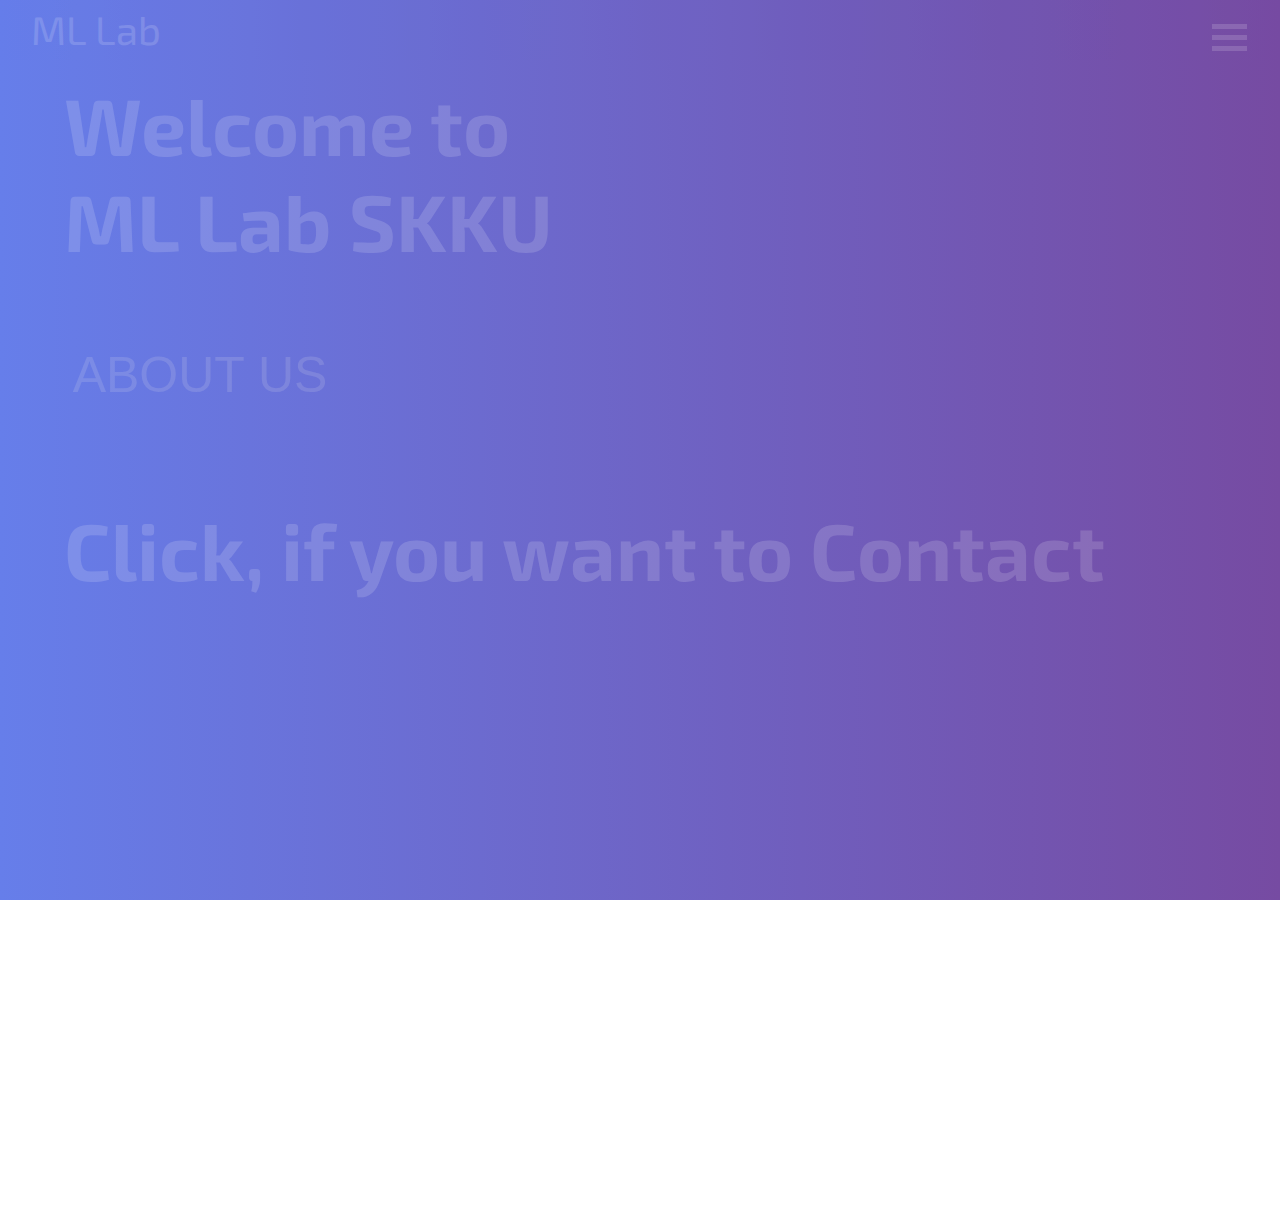
<file: index.html>
<!DOCTYPE html>
<html>
  <head>
    <link rel="stylesheet" type="text/css" href="https://fonts.googleapis.com/css?family=Varela+Round" />
    <meta charset="utf-8" name="viewport" content="user-scalable=no, initial-scale=1.0, maximum-scale=1.0, minimum-scale=1.0, width=device-width">
    <title> ML Lab SKKU </title>
    <link rel="stylesheet" type="text/css" href="design.css">
    <link rel="stylesheet" href="https://fonts.googleapis.com/css?family=Allerta+Stencil">
    <link href="https://fonts.googleapis.com/css?family=Exo+2:100&display=swap" rel="stylesheet">
    <script src="https://code.jquery.com/jquery-3.2.1.min.js"></script>
    <script src="mllab.js"></script>
    <meta name="viewport" content="width=device-width, initial-scale=1">
  </head>
  <body style = "background: linear-gradient(to right, rgb(102,126,234), rgb(118,75,162))">
    <!---menubar of mllab homepage--->
    <!---postion of number one --->
    <div class="transition"></div>
    <div>
          <ul class="menubar" style="position: fixed; top:0px; width:100%; background: linear-gradient(to right, rgb(102,126,234), rgb(118,75,162));">
            <!---first section of menubar--->
            <li style="margin-left:2%;">
              <a class="hype" data-href="index.html"> ML Lab
              </a>
            </li>
            <li class="menu menu-mobile hamburger" style="margin-right: 3%; margin-top: 1%;" onclick="openNav()">
              <div></div>
              <div></div>
              <div></div>
            </li>

            <!---second section of menubar--->
            <!---menu icon javascript--->
            <li>
              <div id="mySidenav" class="sidenav" style="z-index:200; position:fixed; width:0px;">
                <a href="javascript:void(0)" class="closebtn" onclick="closeNav()">&times;</a>
                <a class="hype" data-href="people.html"> People </a>
                <a class="hype" data-href="publications.html"> Publications </a>
                <a class="hype" data-href="contact.html"> Contact </a>
                <a class="hype" data-href="whatyouneed.html"> Prior Learning </a>
              </div>
            </li>
          </ul>
    </div>
    <br>
    <br>
    <br>
    <br>
    <div>
      <h1 align="left" class="font-size-mobile"> Welcome to<br>ML Lab SKKU </h1>
      <br>
      <br>
      <br>
      <button class="cta font-size-mobile"  data-href="welcome.html">
        ABOUT US
      </button>
    </div>
    <br>
    <br>
    <br>
    <br>
    <div>
      <b><h1 class="font-size-mobile" align = "left"> <a class = "hype" style="cursor:pointer;" data-href = "contact.html"> Click, if you want to Contact </a></h1></b>
    </div>
    <br>
        <br>
            <br>
                <br>
                    <br>
    <br>
        <br>
            <br>
                <br>
                    <br>    <br>
                            <br>
                                <br>
                                    <br>
                                        <br>
                        <br>
                            <br>
                                <br>
                                    <br>
                                        <br>    <br>
                                                <br>
                                                    <br>
                                                        <br>
                                                            <br>
                                            <br>
                                                <br>
                                                    <br>
      <br>
      <div style = "left:0; bottom:0; width:100%; text-align:center; z-index:100; background: linear-gradient(to right, rgb(102,126,234), rgb(118,75,162));">
        <br>
    		<address>
          <p class="copyright">copyright ⓒ 2019 <strong>Machine Learning Laboratory</strong> all rights reserved.</p>
        </address>
        <br>
    </div>
      <br>
  </div>
  </body>
</html>
</file>
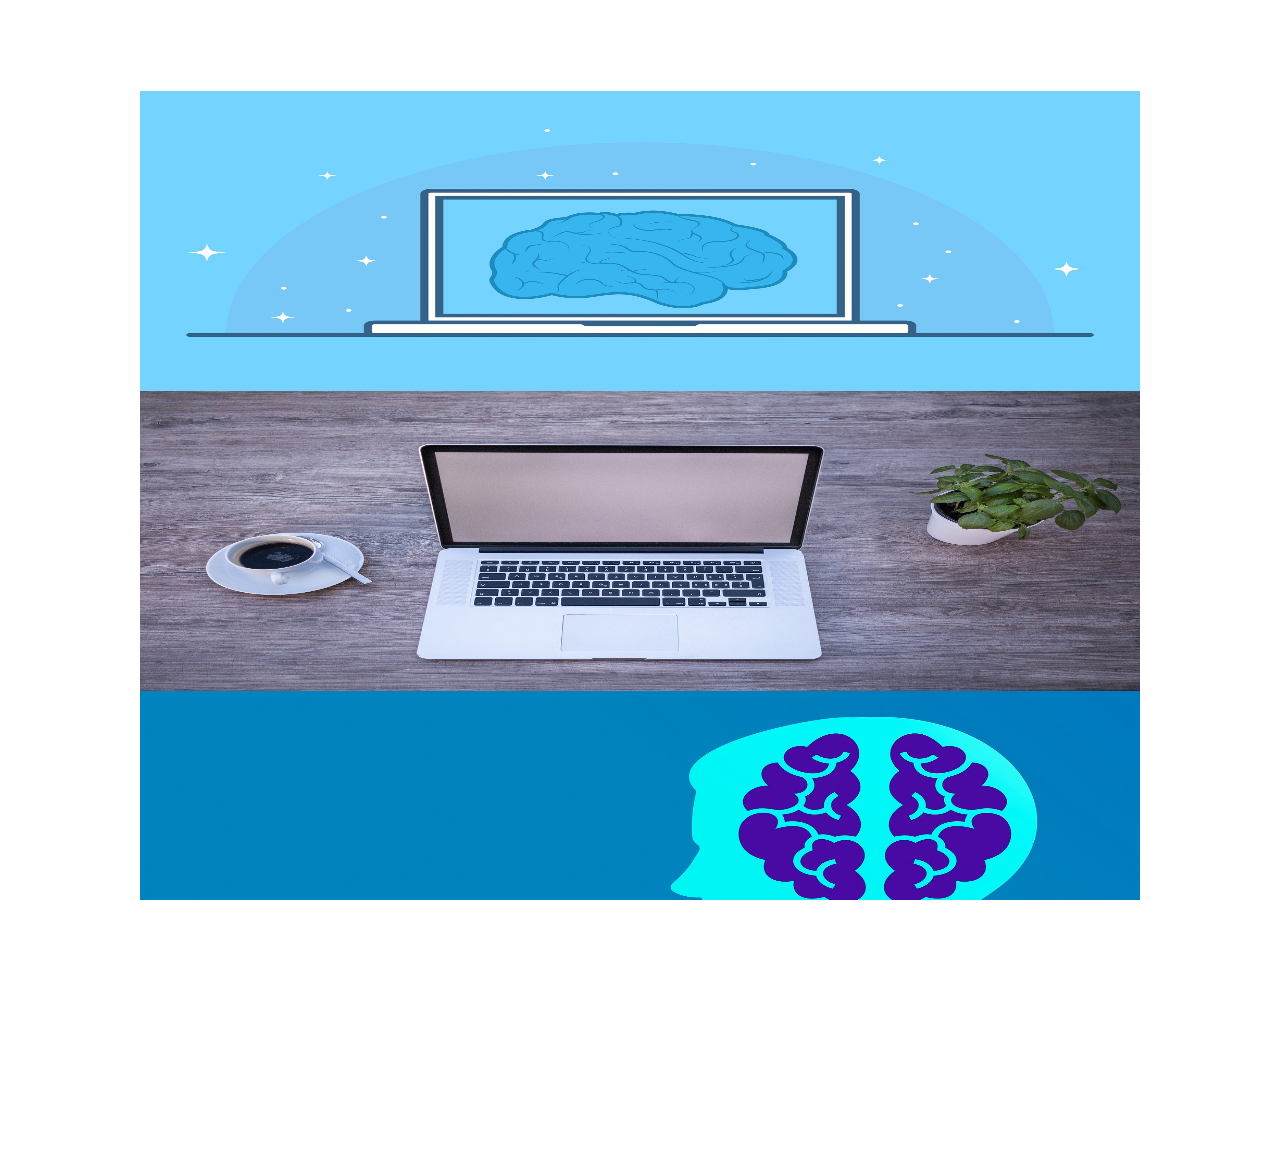
<file: index_temp.html>
<!DOCTYPE html>
<html>
  <head>
    <meta charset="utf-8" name="viewport" content="user-scalable=no, initial-scale=1.0, maximum-scale=1.0, minimum-scale=1.0, width=device-width">
    <title> ML Lab SKKU </title>
    <link rel="stylesheet" type="text/css" href="design.css">
    <script type="text/javascript">
      /* make bar to x*/
      function myFunction(x) {
        x.classList.toggle("change");
        document.getElementById('menu').style.display =
        document.getElementById('menu').style.display == 'block' ? 'none' : 'block';
      }

    </script>
    <style>
      body {
        background-color: #FFFFFF;
      }
    </style>
  </head>
  <body>
    <!---menubar of mllab homepage--->
    <ul class="menubar">
      <!---first section of menubar--->
      <li style="margin-left:10px; margin-top:10px;">
        <a class="hype" href="index.html"> ML Lab
        </a>
      </li>
      <!---second section of menubar--->
      <!---menu icon javascript--->
      <li style="float: right; margin-right:10px; margin-top:5px;">
        <div id="container" onclick="myFunction(this)">
          <div class="bar1"></div>
          <div class="bar2"></div>
          <div class="bar3"></div>
        </div>
      </li>
      <li id="menu" style="float:right; margin-top:10px;">
        <ul>
          <li>
            <a class="hype" href="people.html"> People </a>
          </li>
          <li>
            <a class="hype" href="publications.html"> Publications </a>
          </li>
          <li>
            <a class="hype" href="contact.html"> Contact </a>
          </li>
        </ul>
      </li>
      <!---menu dropdowncontent--->
    </ul>
    <div id="introduce">
      <script>
      /*slide show of image*/

      var slideIndex = 0;
      function currentSlide(n) {
        showSlides(slideIndex = n);
      }

      function showSlides(n) {
        var i;
        var slides = document.getElementsByClassName("mySlides");
        var dots = document.getElementsByClassName("dot");
        /*if (n > slides.length) {slideIndex = 1}
        if (n < 1) {slideIndex = slides.length}
        */
        for (i = 0; i < slides.length; i++) {
            slides[i].style.display = "none";
        }
        for (i = 0; i < dots.length; i++) {
            dots[i].className = dots[i].className.replace(" active", "");
        }
        slides[slideIndex-1].style.display = "block";
        dots[slideIndex-1].className += " active";
      }



      window.onload = function() {
        setInterval(function() {
          if (slideIndex == 3) {
            slideIndex = 0;
          }
          var i;
          var slides = document.getElementsByClassName("mySlides");
          var dots = document.getElementsByClassName("dot");
          for (i = 0; i < slides.length; i++) {
            slides[i].style.display = "none";
          }
          slideIndex++;
          for (i = 0; i < dots.length; i++) {
            dots[i].className = dots[i].className.replace(" active", "");
          }
          slides[slideIndex-1].style.display = "block";
          dots[slideIndex-1].className += " active";
        }, 2000);
      }

      </script>
      <h1 align="center"> Welcome to ML Lab SKKU </h1>
      <div class="slideshow-container">
        <div class="mySlides fade" style="display:block;">
          <img src="artificial-4082314_1920.jpg" width="100%" height="300px" style="margin-left:auto; margin-right:auto;">
        </div>
        <div class="mySlides fade">
          <img src="laptop-2838917_1920.jpg" width="100%" height="300px" style="margin-left:auto; margin-right:auto;">
        </div>
        <div class="mySlides fade">
          <img src="mindset-3536805_1920.jpg" width="100%" height="300px" style="margin-left:auto; margin-right:auto;">
        </div>
      </div>
      <br>
      <div style="text-align:center">
        <span class="dot" onclick="currentSlide(1)"></span>
        <span class="dot" onclick="currentSlide(2)"></span>
        <span class="dot" onclick="currentSlide(3)"></span>
      </div>
      <h2>
        <p align="center">
        “Machine Learning is the domain of Artificial Intelligence
        that studies how to get software to perform certain cognitive
        tasks such as classification, prediction and clustering,
        getting better at it over time without human interaction”
        </p>
        <p align="center">
        Machine Learning Lab (ML Lab) focuses on the research about
        optimization methods for large-scale machine learning and
        image processing/computer vision/recommender system methods
        using deep neural network and machine learning.
        </p>
        <p>
        The Lab is directed by Prof. Joon Hee Choi from 2019.
        </p>
      </h2>
    </div>
  </body>
</html>
</file>
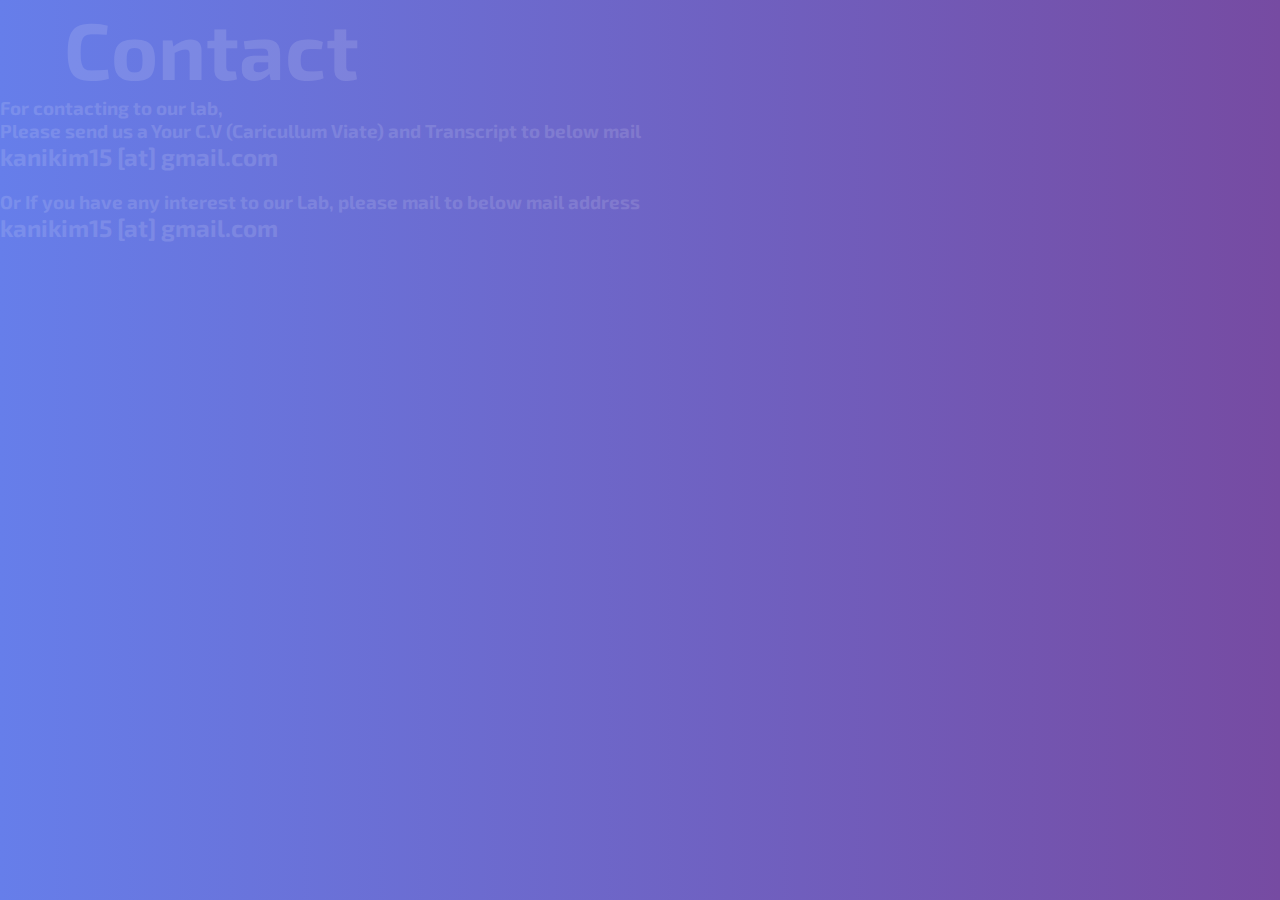
<file: popup.html>
<!DOCTYPE html>
<html>
  <head>
    <link rel="stylesheet" type="text/css" href="https://fonts.googleapis.com/css?family=Varela+Round" />
    <meta charset="utf-8" name="viewport" content="user-scalable=no, initial-scale=1.0, maximum-scale=1.0, minimum-scale=1.0, width=device-width">
    <title> ML Lab SKKU </title>
    <link rel="stylesheet" type="text/css" href="design.css">
    <link rel="stylesheet" href="https://fonts.googleapis.com/css?family=Allerta+Stencil">
    <link href="https://fonts.googleapis.com/css?family=Exo+2:100&display=swap" rel="stylesheet">
    <script src="https://code.jquery.com/jquery-3.2.1.min.js"></script>
    <script src="mllab.js"></script>
    <meta name="viewport" content="width=device-width, initial-scale=1">
  </head>
  <body style = "background: linear-gradient(to right, rgb(102,126,234), rgb(118,75,162))">
  <div>
  <p>
  <h1> Contact </h1>
  <h3> For contacting to our lab, <br> Please send us a Your C.V (Caricullum Viate) and Transcript to below mail</h3>
  <h2> kanikim15 [at] gmail.com </h2>
  <br>
  <h3> Or If you have any interest to our Lab, please mail to below mail address </h3>
  <h2> kanikim15 [at] gmail.com </h2>
  </div>
  </body>
</html>
</file>
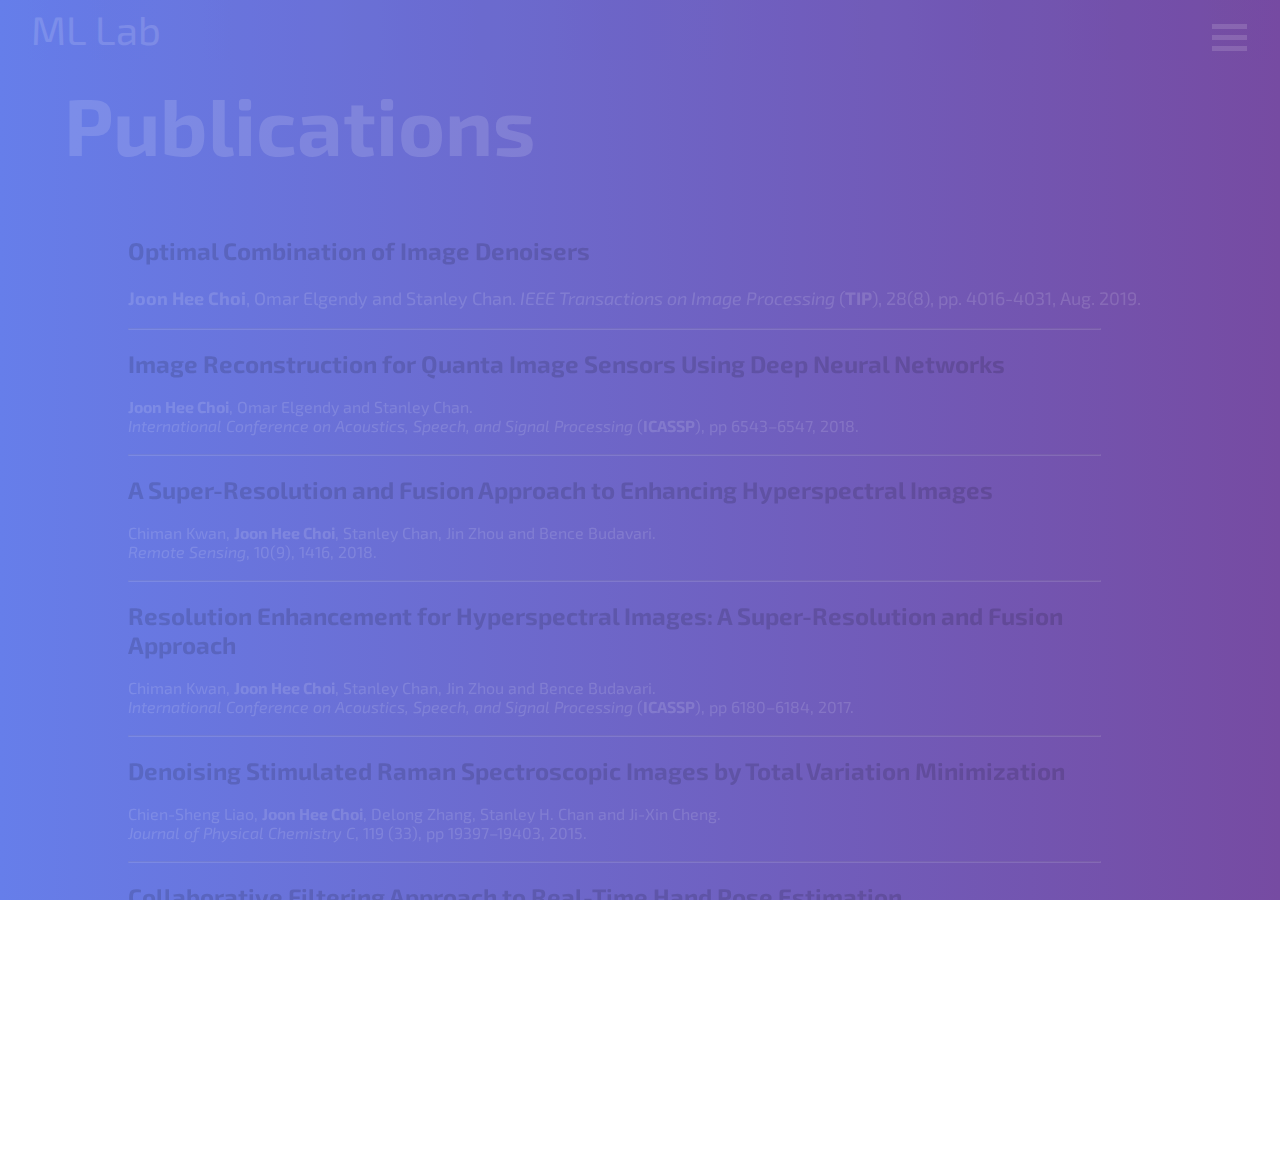
<file: publications.html>
<!DOCTYPE html>
<html>
  <head>
    <link rel="stylesheet" type="text/css" href="https://fonts.googleapis.com/css?family=Varela+Round" />
    <meta charset="utf-8" name="viewport" content="user-scalable=no, initial-scale=1.0, maximum-scale=1.0, minimum-scale=1.0, width=device-width">
    <title> ML Lab SKKU </title>
    <link rel="stylesheet" type="text/css" href="design.css">
    <link rel="stylesheet" href="https://fonts.googleapis.com/css?family=Allerta+Stencil">
    <link href="https://fonts.googleapis.com/css?family=Exo+2:100&display=swap" rel="stylesheet">
    <script src="https://code.jquery.com/jquery-3.2.1.min.js"></script>
    <script src="mllab.js"></script>
    <meta name="viewport" content="width=device-width, initial-scale=1">
  </head>
  <body style = "background: linear-gradient(to right, rgb(102,126,234), rgb(118,75,162));">
    <!---menubar of mllab homepage--->
    <!---postion of number one --->
    <div class="transition"></div>
    <div>
          <ul class="menubar"  style="position: fixed; top:0px; width:100%; background: linear-gradient(to right, rgb(102,126,234), rgb(118,75,162));">
            <!---first section of menubar--->
            <li style="margin-left:2%;">
              <a class="hype" data-href="index.html"> ML Lab
              </a>
            </li>
            <li class="menu menu-mobile hamburger" style="margin-right: 3%; margin-top: 1%;" onclick="openNav()">
              <div></div>
              <div></div>
              <div></div>
            </li>

            <!---second section of menubar--->
            <!---menu icon javascript--->
            <li >
              <div id="mySidenav" class="sidenav" style="z-index:200; width:0%; position:fixed;">
                <a href="javascript:void(0)" class="closebtn" onclick="closeNav()">&times;</a>
                <a class="hype" data-href="people.html"> People </a>
                <a class="hype" data-href="publications.html"> Publications </a>
                <a class="hype" data-href="contact.html"> Contact </a>
                <a class="hype" data-href="whatyouneed.html"> Prior Learning </a>
              </div>
            </li>
          </ul>
    </div>
    <br>
    <br>
    <br>
    <br>
    <div>
      <h1 align="left" class="font-size-mobile"> Publications </h1>
    </div>
    <div style="margin-left:10%; margin-top:5%; margin-right:10%;">
      <section class="page__content" itemprop="text">
        <p style="font-size:18px;">
          <b>
            <a href="https://ieeexplore.ieee.org/document/8663454">Optimal Combination of Image Denoisers</a>
            <br>
          </b> <br> <b>Joon Hee Choi</b>, Omar Elgendy and Stanley Chan. <i>IEEE Transactions on Image Processing</i> (<b>TIP</b>), 28(8), pp. 4016-4031, Aug. 2019.</p><p><b>
            <br>
            <hr style="margin-left:0%; margin-right:5%;">
            <br>
            <a href="https://ieeexplore.ieee.org/document/8461685">Image Reconstruction for Quanta Image Sensors Using Deep Neural Networks</a>
            <br>
          </b> <br> <b>Joon Hee Choi</b>, Omar Elgendy and Stanley Chan. <br> <i>International Conference on Acoustics, Speech, and Signal Processing</i> (<b>ICASSP</b>), pp 6543–6547, 2018.</p><p><b>
            <br>
            <hr style="margin-left:0%; margin-right:5%;">
            <br>
            <a href="http://www.mdpi.com/2072-4292/10/9/1416">A Super-Resolution and Fusion Approach to Enhancing Hyperspectral Images</a>
            <br>
          </b> <br> Chiman Kwan, <b>Joon Hee Choi</b>, Stanley Chan, Jin Zhou and Bence Budavari. <br> <i>Remote Sensing</i>, 10(9), 1416, 2018.</p><p><b>
            <br>
            <hr style="margin-left:0%; margin-right:5%;">
            <br>
            <a href="https://ieeexplore.ieee.org/document/7953344">Resolution Enhancement for Hyperspectral Images: A Super-Resolution and Fusion Approach</a>
            <br>
          </b> <br> Chiman Kwan, <b>Joon Hee Choi</b>, Stanley Chan, Jin Zhou and Bence Budavari. <br> <i>International Conference on Acoustics, Speech, and Signal Processing</i> (<b>ICASSP</b>), pp 6180–6184, 2017.</p><p><b>
            <br>
            <hr style="margin-left:0%; margin-right:5%;">
            <br>
            <a href="http://pubs.acs.org/doi/abs/10.1021/acs.jpcc.5b06980">Denoising Stimulated Raman Spectroscopic Images by Total Variation Minimization</a>
            <br>
          </b> <br> Chien-Sheng Liao, <b>Joon Hee Choi</b>, Delong Zhang, Stanley H. Chan and Ji-Xin Cheng. <br> <i>Journal of Physical Chemistry C</i>, 119 (33), pp 19397–19403, 2015.</p><p><b>
            <br>
            <hr style="margin-left:0%; margin-right:5%;">
            <br>
            <a href="https://www.cv-foundation.org/openaccess/content_iccv_2015/papers/Choi_A_Collaborative_Filtering_ICCV_2015_paper.pdf">Collaborative Filtering Approach to Real-Time Hand Pose Estimation</a>
            <br>
          </b> <br> Chiho Choi, Ayan T. Sinha, <b>Joon Hee Choi</b>, Sujin Jang and Karthik Ramani. <br> <i>International Conference on Computer Vision</i> (<b>ICCV</b>), pp 2336–2344, 2015.</p><p><b>
            <br>
            <hr style="margin-left:0%; margin-right:5%;">
            <br>
            <a href="https://papers.nips.cc/paper/5395-dfacto-distributed-factorization-of-tensors">DFacTo: Distributed Factorization of Tensors</a>
            <br>
          </b> <br> <b>Joon Hee Choi</b> and S.V.N. Vishwanathan. <br> <i>Advances in Neural Information Processing Systems</i> (<b>NIPS</b>), pp 1296–1304, 2014
          <br>
          <br>
        </p>
      </section>
    </div>
<div style = "left:0; bottom:0; width:100%; text-align:center; background: linear-gradient(to right, rgb(102,126,234), rgb(118,75,162)); z-index:3;">
      <br>
  		<address>
        <p class="copyright">copyright ⓒ 2019 <strong>Machine Learning Laboratory</strong> all rights reserved.</p>
      </address>
      <br>
  </div>
  </body>
</html>
</file>
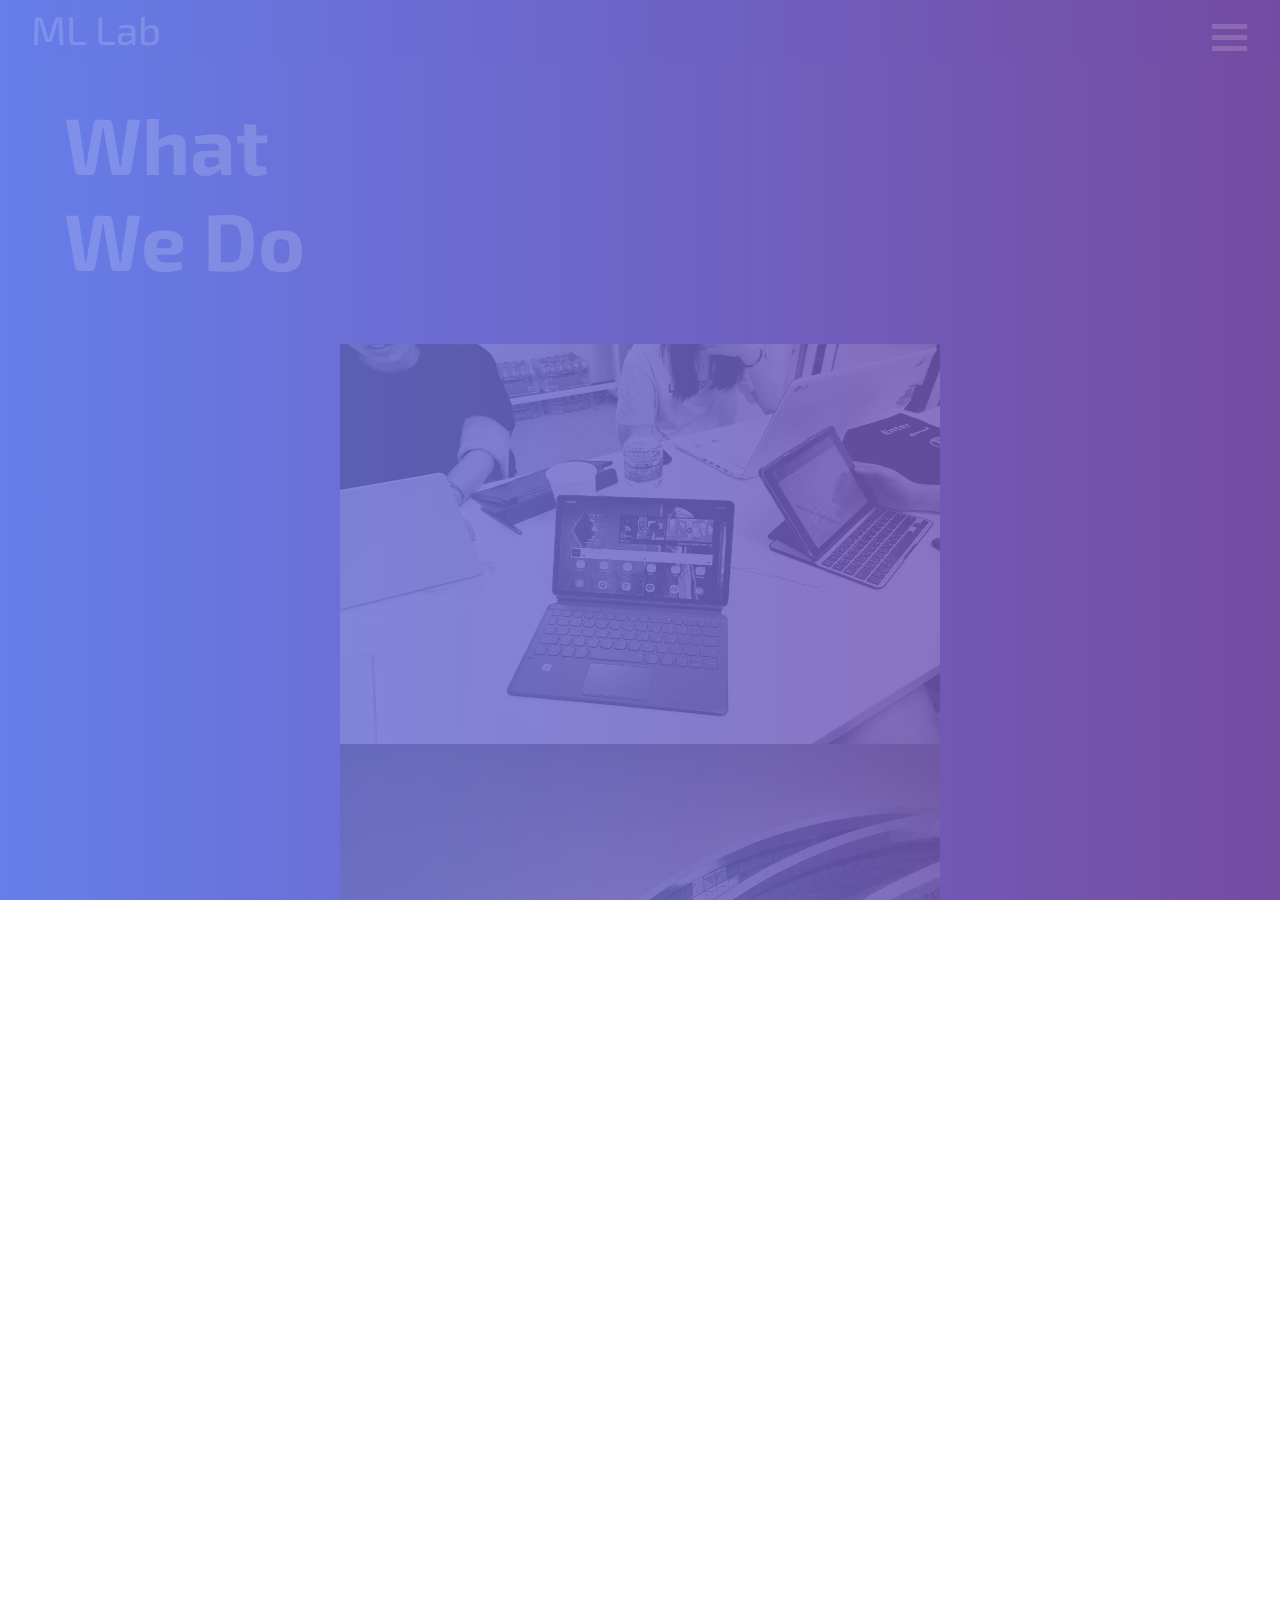
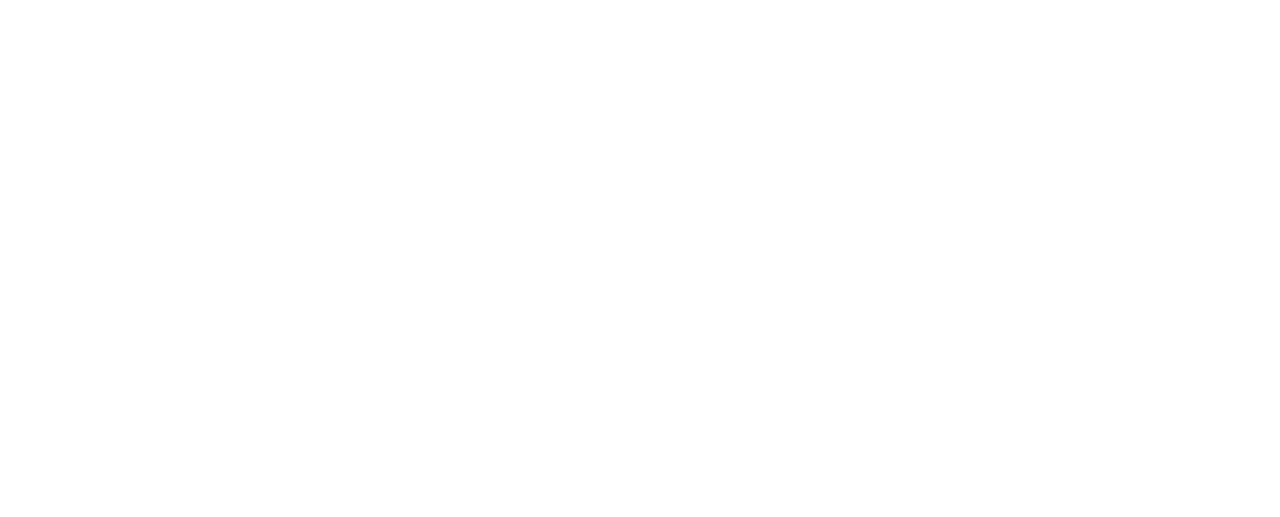
<file: welcome.html>
<!DOCTYPE html>
<html>
  <head>
    <link rel="stylesheet" type="text/css" href="https://fonts.googleapis.com/css?family=Varela+Round" />
    <meta charset="utf-8" name="viewport" content="user-scalable=no, initial-scale=1.0, maximum-scale=1.0, minimum-scale=1.0, width=device-width">
    <title> ML Lab SKKU </title>
    <link rel="stylesheet" type="text/css" href="design.css">
    <link rel="stylesheet" href="https://fonts.googleapis.com/css?family=Allerta+Stencil">
    <link href="https://fonts.googleapis.com/css?family=Exo+2:100&display=swap" rel="stylesheet">
    <script src="https://code.jquery.com/jquery-3.2.1.min.js"></script>
    <script src="mllab.js"></script>
  </head>
  <body style = "background: linear-gradient(to right, rgb(102,126,234), rgb(118,75,162))">
    <!---menubar of mllab homepage--->
    <!---postion of number one --->
    <div class="transition" style="z-index:1000;"></div>
    <div>
      <ul>
        <li>
          <ul class="menubar" style="position: fixed; top:0px; width:100%; background: linear-gradient(to right, rgb(102,126,234), rgb(118,75,162)); z-index:2;">
            <!---first section of menubar--->
            <li style="margin-left:2%;">
              <a class="hype" data-href="index.html"> ML Lab
              </a>
            </li>
            <li class="menu menu-mobile hamburger" style="margin-right: 3%; margin-top: 1%;" onclick="openNav()">
              <div></div>
              <div></div>
              <div></div>
            </li>
            <!---second section of menubar--->
            <!---menu icon javascript--->
            <li >
              <div id="mySidenav" class="sidenav" style="position:fixed; float:right; z-index:200;">
                <a href="javascript:void(0)" class="closebtn" onclick="closeNav()">&times;</a>
                <a class="hype" data-href="people.html"> People </a>
                <a class="hype" data-href="publications.html"> Publications </a>
                <a class="hype" data-href="contact.html"> Contact </a>
                <a class="hype" data-href="whatyouneed.html"> Prior Learning </a>
              </div>
            </li>
          </ul>
        </li>
            <!---menu dropdowncontent--->
        <li>
          <br>
          <br>
          <br>
          <br>
          <br>
          <h1 align="left" class="home font-size-mobile"> What<br>We Do </h1>
        </li>
      </ul>
    </div>
    <br>
    <br>
    <br>
    <div class="slideshow-container" style="text-align:center;">
      <div class="mySlides fade" style="display:block;">
        <img src="20200513_172128.jpg" class="size" style="z-index:1;">
      </div>
      <div class="mySlides fade">
        <img src="20200419_043506.jpg" class="size" style="z-index:1;">
      </div>
      <div class="mySlides fade">
        <img src="laptop-2838917_1920.jpg" class="size" style="z-index:1;">
      </div>
    </div>
    <br>
    <div style="text-align:center">
      <span class="dot" onclick="currentSlide(1)"></span>
      <span class="dot" onclick="currentSlide(2)"></span>
      <span class="dot" onclick="currentSlide(3)"></span>
    </div>
    <br>
    <br>
    <h2>
      <p align="center">
      “Machine Learning is the domain of Artificial Intelligence
      that studies how to get software to perform certain cognitive
      tasks such as classification, prediction and clustering,
      getting better at it over time without human interaction”
      </p>
      <br>
      <p align="center">
      Machine Learning Lab (ML Lab) focuses on the research about
      optimization methods for large-scale machine learning and
      image processing/computer vision/recommender system methods
      using deep neural network and machine learning.
      </p>
      <br>
      <p align="center">
      The Lab is directed by Prof. Joon Hee Choi from 2019.
      </p>
      
      <p align="center">
        <br>
        <br>
      If you want to know our lab culture, please send email to kanikim15 [at] gamil.com <br>
      만약 저희 연구실 생활이 궁금하시면, kanikim15 [at] gmail.com 로 메일 부탁드립니다 <br>
      <p>
    </h2>
    <br>
    <br>
    <br>
    <div style = "left:0; bottom:0; width:100%; text-align:center; z-index:100; background: linear-gradient(to right, rgb(102,126,234), rgb(118,75,162));">
      <br>
  		<address>
        <p class="copyright">copyright ⓒ 2019 <strong>Machine Learning Laboratory</strong> all rights reserved.</p>
      </address>
      <br>
  </div>
  </body>
</html>
</file>
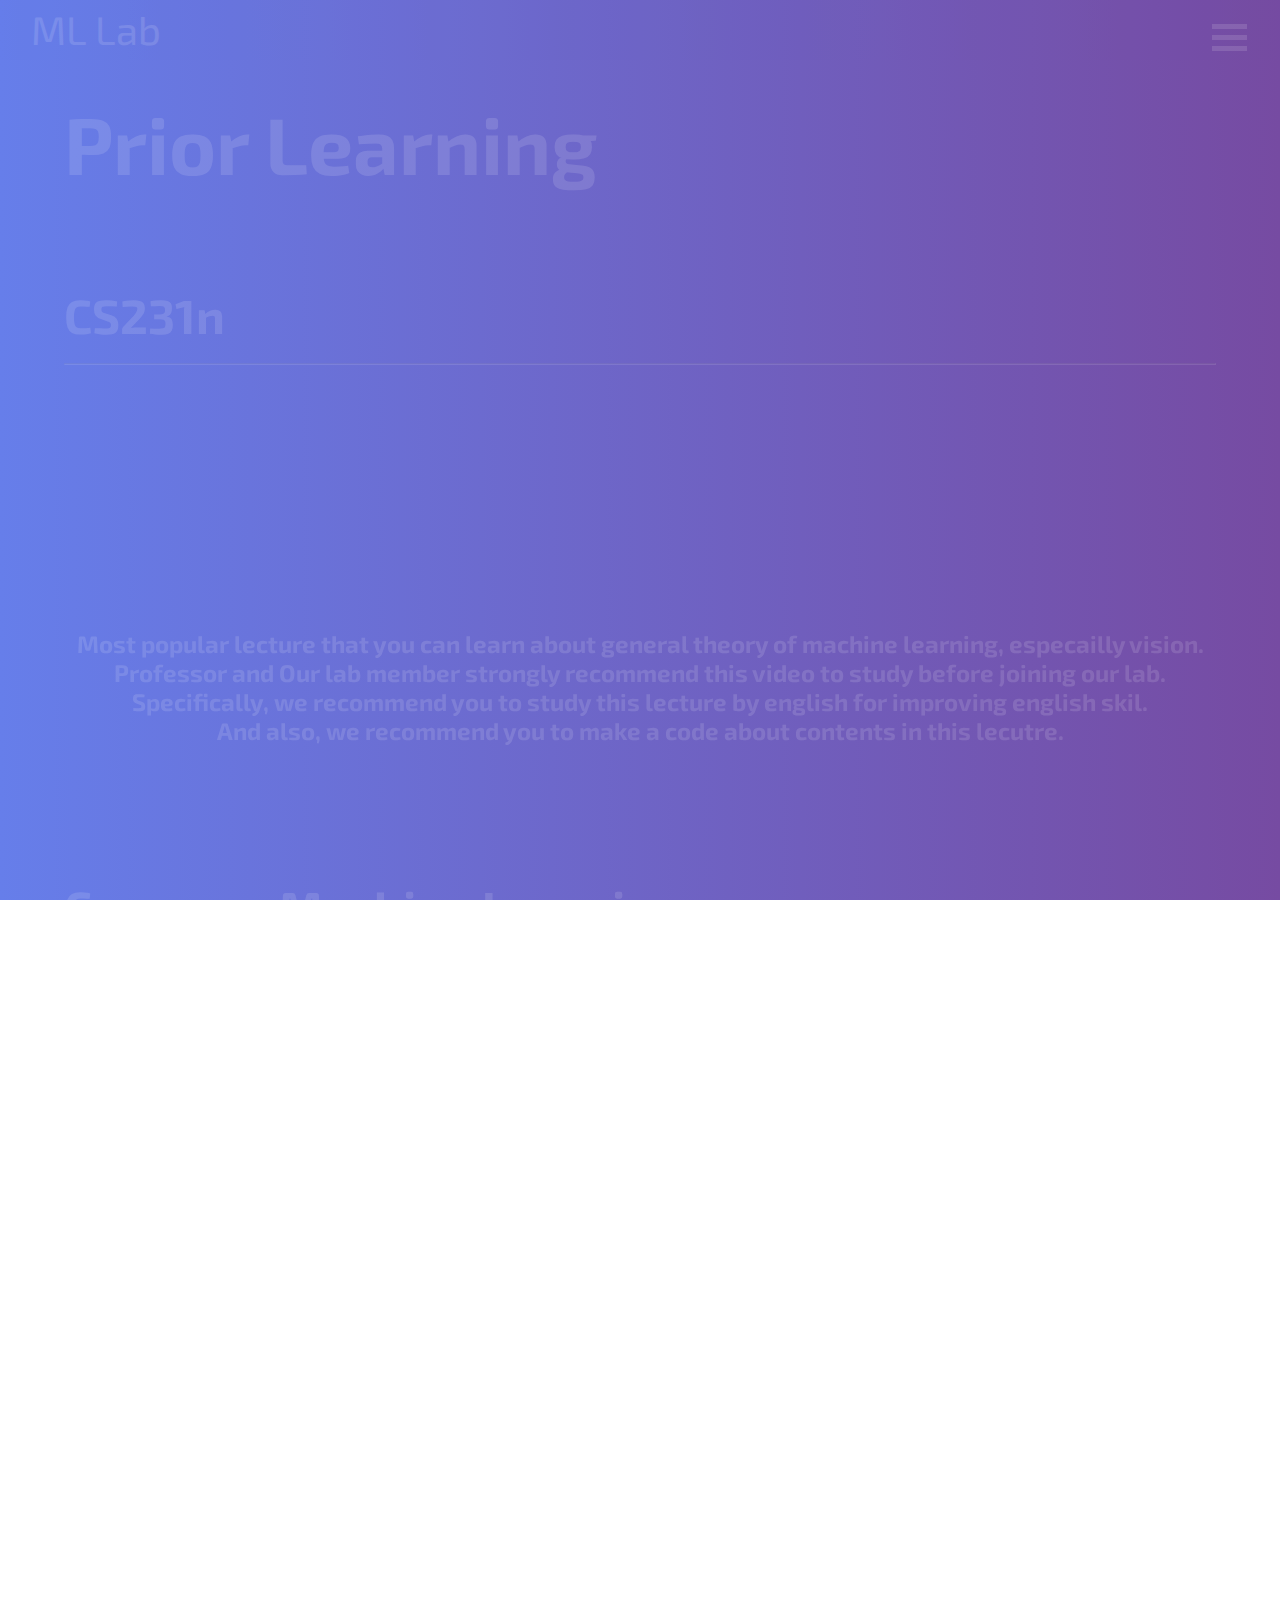
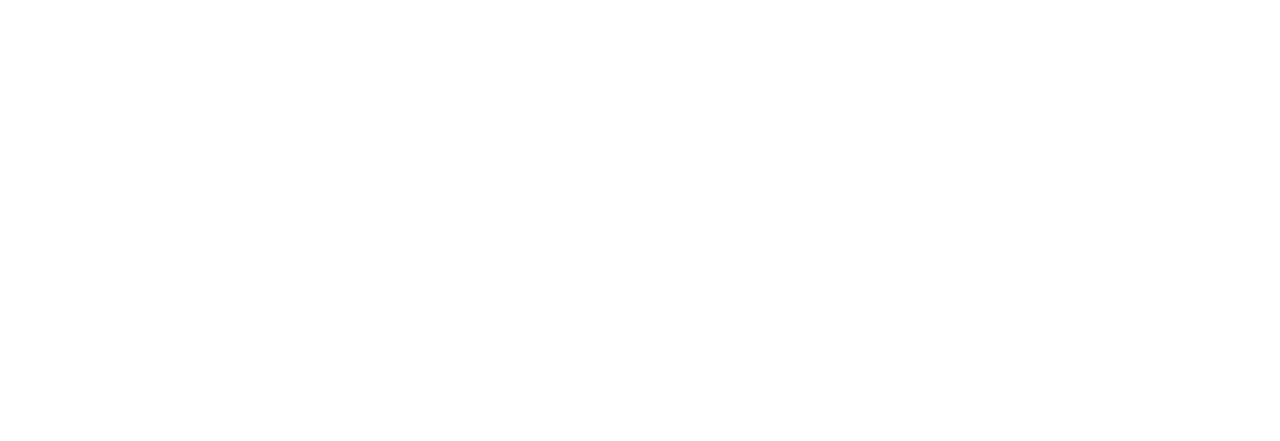
<file: whatyouneed.html>
<!DOCTYPE html>
<html>
  <head>
    <link rel="stylesheet" type="text/css" href="https://fonts.googleapis.com/css?family=Varela+Round" />
    <meta charset="utf-8" name="viewport" content="user-scalable=no, initial-scale=1.0, maximum-scale=1.0, minimum-scale=1.0, width=device-width">
    <title> ML Lab SKKU </title>
    <link rel="stylesheet" type="text/css" href="design.css">
    <link rel="stylesheet" href="https://fonts.googleapis.com/css?family=Allerta+Stencil">
    <link href="https://fonts.googleapis.com/css?family=Exo+2:100&display=swap" rel="stylesheet">
    <script src="https://code.jquery.com/jquery-3.2.1.min.js"></script>
    <script src="mllab.js"></script>
  </head>
  <body style = "background: linear-gradient(to right, rgb(102,126,234), rgb(118,75,162))">
    <!---menubar of mllab homepage--->
    <!---postion of number one --->
    <div class="transition" style="z-index:1000;"></div>
    <div>
      <ul>
        <li>
          <ul class="menubar" style="position: fixed; top:0px; width:100%; background: linear-gradient(to right, rgb(102,126,234), rgb(118,75,162)); z-index:2;">
            <!---first section of menubar--->
            <li style="margin-left:2%;">
              <a class="hype" data-href="index.html"> ML Lab
              </a>
            </li>
            <li class="menu menu-mobile hamburger" style="margin-right: 3%; margin-top: 1%;" onclick="openNav()">
              <div></div>
              <div></div>
              <div></div>
            </li>
            <!---second section of menubar--->
            <!---menu icon javascript--->
            <li >
              <div id="mySidenav" class="sidenav" style="position:fixed; float:right; z-index:200;">
                <a href="javascript:void(0)" class="closebtn" onclick="closeNav()">&times;</a>
                <a class="hype" data-href="people.html"> People </a>
                <a class="hype" data-href="publications.html"> Publications </a>
                <a class="hype" data-href="contact.html"> Contact </a>
                <a class="hype" data-href="whatyouneed.html"> Prior Learning </a>
              </div>
            </li>
          </ul>
        </li>            <!---menu dropdowncontent--->
      </ul>
    </div>
    <br>
    <br>
    <br>
    <br>
    <br>
    <div>
      <h1 align="left"> Prior Learning </h1>
    </div>
    <br>
    <br>
    <br>
    <br>
    <br>
    <div>
      <h2 align="left" style="margin-left: 5%; font-size: 300%">CS231n</h2>
    </div>
    <br>
    <hr style="margin-left:5%; margin-right:5%;">
    <br>
    <br>
    <br>
    <br>
    <p style = "text-align : center;">
      <iframe width="80%" height="60%"
      src="https://www.youtube-nocookie.com/embed/vT1JzLTH4G4"
      frameborder="0" allow="accelerometer; autoplay; encrypted-media; gyroscope; picture-in-picture"
      allowfullscreen
      align = "center"></iframe>
    </p>
    <br>
    <br>
    <div>
      <h2 style = "text-align : center;">
        Most popular lecture that you can learn about general theory of machine learning, especailly vision. <br>
        Professor and Our lab member strongly recommend this video to study before joining our lab. <br>
        Specifically, we recommend you to study this lecture by english for improving english skil. <br>
        And also, we recommend you to make a code about contents in this lecutre. <br>
      </h2>
    </div>
    <br>
    <br>
    <br>
    <br>
    <br>
    <br>
    <br>
    <div>
      <h2 align="left" style="margin-left: 5%; font-size: 300%">Coursera Machine Learning</h2>
    </div>
    <br>
    <hr style="margin-left:5%; margin-right:5%;">
    <br>
    <br>
    <br>
    <br>
      <div style = "text-align : center;">
        <a href = "https://www.coursera.org/learn/machine-learning#syllabus" rel="noopener noreferrer" target="_blank">
          <img src="mlcoursera.png" width="30%" height="400px">
        </a>
      </div>
    <br>
    <br>
    <div>
      <h2 style = "text-align : center;">
        This course provides a broad introduction to machine learning, datamining, and statistical pattern recognition. <br><br>
        (i) Supervised learning (parametric/non-parametric algorithms, support vector machines, kernels, neural networks). <br><br>
        (ii) Unsupervised learning (clustering, dimensionality reduction, recommender systems, deep learning). <br><br>
        (iii) Best practices in machine learning (bias/variance theory; innovation process in machine learning and AI). <br><br>
        The course will also draw from numerous case studies and applications, <br>
        so that you'll also learn how to apply learning algorithms to building <br>
        smart robots (perception, control), text understanding (web search, anti-spam), computer vision, medical informatics, audio, database mining, and other areas.
      </h2>
    </div>
    <br>
    <br>
    <br>
    <br>
    <br>
    <br>
    <br>
    <div style = "left:0; bottom:0; width:100%; text-align:center; z-index:100; background: linear-gradient(to right, rgb(102,126,234), rgb(118,75,162));">
      <br>
  		<address>
        <p class="copyright">copyright ⓒ 2019 <strong>Machine Learning Laboratory</strong> all rights reserved.</p>
      </address>
      <br>
  </div>
  </body>
</html>
</file>
<file: design.css>
* {
  padding:0;
  margin:0;
}

.transition {
  position:absolute;
  z-index: 999;
  background: linear-gradient(to right, rgb(102,126,234), rgb(118,75,162));
  margin-left: -30%;
  height:100%;
  width:30%;
  transition:2s all ease-in-out;
  -webkit-transition:2s all ease-in-out;
}

.page__content a{
  text-decoration: none;
  color: black;
  font: inherit;
  font-size: 24px;
}
  .page__content a:hover{
    text-decoration: none;
    color:white;
    text-shadow: 4px 4px 4px black;
  }

  .sidenavP {
    height: 100%;
    width: 0;
    position: fixed;
    z-index: 1;
    top: 0;
    left: 0;
    background-color: #111;
    overflow-x: hidden;
    transition: 0.5s;
    padding-top: 60px;
  }
  .sidenavP a {
    padding: 8px 8px 8px 32px;
    text-decoration: none;
    font-size: 25px;
    color: #818181;
    display: block;
    transition: 0.3s;
  }

  .sidenavP a:hover {
    color: #f1f1f1;
  }

  .sidenavP .closebtnP {
    position: absolute;
    top: 0;
    right: 25px;
    font-size: 36px;
    margin-left: 50px;
  }

.sidenav {
  height: 100%;
  width: 0;
  position: fixed;
  z-index: 1;
  top: 0;
  right: 0;
  background-color: #111;
  overflow-x: hidden;
  transition: 0.5s;
  padding-top: 60px;
}

.sidenav a {
  padding: 8px 8px 8px 32px;
  text-decoration: none;
  font-size: 25px;
  color: #818181;
  display: block;
  transition: 0.3s;
}

.sidenav a:hover {
  color: #f1f1f1;
}

.sidenav .closebtn {
  position: absolute;
  top: 0;
  right: 25px;
  font-size: 36px;
  margin-left: 50px;
}

@media screen and (max-height: 450px) {
  .sidenav {padding-top: 15px;}
  .sidenav a {font-size: 18px;}
}


.cta {
  font-size: 50px;
  outline:none;
  border:none;
  text-decoration:none;
  text-transform:uppercase;
  background:inherit;
  color:#eaeaea;
  box-sizing:border-box;
  z-index: 99;
  margin-right: auto;
  margin-right: auto;
  width: 400px;
  height: 100px;
}

.anim-trans {
  animation: anim 2s ease-in-out;
  }
body, html {
  overflow-x:hidden;
  color: white;
  font-family:'Exo 2';
  height: 100%;
  width: 100%;
}
#mySlides{display:none;}
img {vertical-align: middle;}

main {
  height: 100%;
}

.size {
  width: 600px;
  height: 400px;
}

@media screen and (max-width : 720px) {
  .size {
    width: 80%;
    height: 300px;
  }
}

.slideshow-container {
  max-width: 1000px;
  position: relative;
  margin: auto;
}

h1 {
  font-size: 500%;
  color: white;
  margin-left: 5%;
}


ul {
  list-style: none;
}

li {
  list-style: none;
}

.menu {
  float:right;
  margin-right:2%
}

.next_button {
    text-decoration: none;
    display: inline-block;
    padding: 8px 16px;
}

.next_button:hover {
    background-color: #ddd;
    color: black;
}


.map_design {
  width: 100%;
  height: 500px;
  border:0;
  margin-right:auto;
  margin-left:auto;
}

.menu {
  display: inline-block;
  list-style: none;
}

@keyframes fadeInText {
  100% {
    opacity: 1;
  }
}

/*menubar for ul header*/
.menubar {
  font-family: 'Exo 2' ;
  font-size: 250%;
  background-color: inherit;
  list-style: none;
  text-align: left;
  width: 100%;
  height: 50px;
  left: 0px;
  right: 0px;
  position: fixed;
  padding: 5px;
  }
  .menubar li {
    display: inline-block;
    list-style: none;
  }
    .menubar li ul {
      display: inline-block;
      list-style: none;
      white-space: nowrap;
      }



.hype_list {
  color:white;
  text-decoration: none;
  outline: none;

  } .hype_list:visited {
    color:white;
    text-decoration: none;
    outline: none;

    } .hype:active .hype:focus {
      color:white;
      text-decoration: none;
      outline: 0;
      border: none;
    }
.searchBox {

}

.hype {
  color:white;
  text-decoration: none;
  background-color: inherit;
  outline: none;

  } .hype:visited {
    color:white;
    text-decoration: none;
    background-color: inherit;
    outline: none;

    } .hype:hover {
      color: black;
      text-decoration: none;
      background-color: inherit;

      } .hype:active .hype:focus{
        color: white;
        text-decoration: none;
        background-color: inherit;

        outline: 0;
        border: none;
        -moz-outline-style: none;
      }

    @media screen and ( max-width: 720px ){
	img {
        width: 80%;
        height: 60%;
      }
	.font-size-mobile {
        font-size:10vw;
      }

	.img-mobile {
		width:300px;
		height:300px;
	    }

      .menu-mobile {
        float:right;
        margin-right:10%;
      }

	.img-start {
		text-align:center;
	    }

      #introduce {
        margin-left: auto;
        margin-right: auto;
        width: 80%;
        height: 40%;
        background-color: rgba(255, 255, 255, 0.1);
      }

      #introduce_for_write {
        margin-left: auto;
        margin-right: auto;
        width: 80%;
        height: 40%;
        background-color: rgba(255, 255, 255, 0.1);
        margin-top: 100px;
        animation-name: introduce_anime;
        animation-duration: 3s;
      }


      body {
        color:white;
        background-color: black;
        background-repeat: no-repeat;
        background-attachment: fixed;
        background-position: 0% 0%;
        background-size: 100% 100%;
      }

      .map_design {
        width: 100%;
        height: 300px;
        border:0;
        margin-right:auto;
        margin-left:auto;
      }

      .bar1, .bar2, .bar3 {
        width: 30px;
        height: 3px;
        background-color: #333;
        margin: 6px 0;
        transition: 0.4s;
      }
      .change .bar1 {
        -webkit-transform: rotate(45deg) translate(-5px, 5px);
        transform: rotate(-45deg) translate(-5px, 5px) ;
      }
      .change .bar2 {opacity: 0;}
      .change .bar3 {
        -webkit-transform: rotate(-45deg) translate(-8px, -8px);
        transform: rotate(45deg) translate(-8px, -8px) ;
      }

      #container {
        position: absolute;
        margin-left: -30px;
        cursor: pointer;
      }

      #menu {
        display: none;
        background: white;
        width: 100%;
          } #menu ul li {
            background: white;
            padding-bottom: 5px;
            width: 100%;
          }
    }

.slideshow-container {
  max-width: 1000px;
  position: relative;
  margin: auto;
}

.text {
  color: #000000;
  font-size: 15px;
  padding: 8px 12px;
  position: absolute;
  border: 8px;
  width: 100%;
  text-align: center;
}

.hamburger div{
  width: 35px;
height: 5px;
background-color: white;
margin: 6px 0;
}

.numbertext{
  color: #f2f2f2;
  font-size: 12px;
  padding: 8px 12px;
  position: absolute;
  top: 0;
}

.dot {
  height: 15px;
  width: 15px;
  margin: 0 2px;
  background-color: #bbb;
  border-radius: 50%;
  display: inline-block;
  transition: background-color 0.6s ease;
}

.active, .dot:hover {
  background-color: #717171;
}

/* Fading animation */
.fade {
  -webkit-animation-name: fade;
  -webkit-animation-duration: 1.5s;
  animation-name: fade;
  animation-duration: 1.5s;
}

@-webkit-keyframes fade {
  from {opacity: .4}
  to {opacity: 1}
}

@keyframes fade {
  from {opacity: .4}
  to {opacity: 1}
}

/* On smaller screens, decrease text size */
@media only screen and (max-width: 300px) {
  .text {font-size: 11px}
}

.copyright {
  z-index: 99999;
}

.Box {
				box-sizing: border-box;
				width: 200px;
				height: 200px;
				margin: 20px auto;
				background-color: orange;
}
.anim-trans {
  animation: anim 4s ease-in;
  }
@keyframes anim{
     0% { }
     20%  { z-index:999;\transform: skewX(5deg) translateX(-100%); }
     40%   { transform: skewX(0deg) translateX(0);
 width:150%; z-index:999; box-shadow: 10px 10px 5px #eaeaea;}
     60%   { transform: skewX(3deg) translateX(-10);
 width:150%;z-index:999; box-shadow: 10px 10px 5px #eaeaea;}
}

.bg-text {
    width: 0;
}
.bg-text::before {
    color: #fff;
    width: 0;
    position: relative;
    content: attr(data-bg-text);
    font-size: 100px;
    color: rgba(255, 255, 255, 0.5);
    margin-top: -10%;
}
</file>
